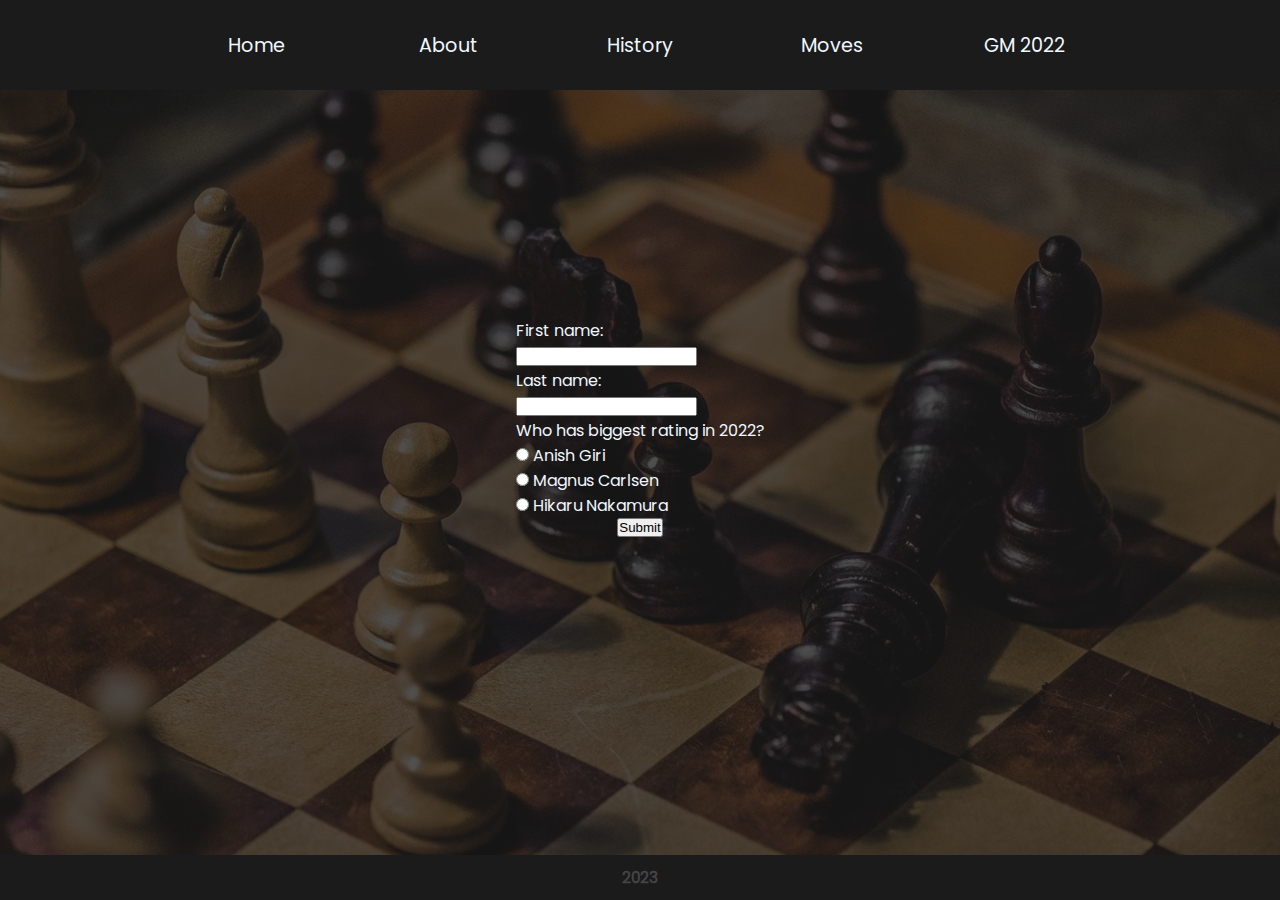
<file: Web Coding/First Work - Chess 2022/html/test.html>
<!DOCTYPE html>
<html lang="en">
<head>
    <meta charset="UTF-8">
    <meta http-equiv="X-UA-Compatible" content="IE=edge">
    <meta name="viewport" content="width=device-width, initial-scale=1.0">
    <link rel="stylesheet" href="../css/test.css">
    <!--<link rel="stylesheet" href="./css/main.css">-->
    <title>Chess 2023</title>
</head>
<body>
    <div id="container">
        <div id="navBar">
            <div id="headerActive">
                <a href="../index.html">Home<p> </p></a>
                <a href="../html/about.html">About<p> </p></a>
                <a href="../html/history.html">History<p> </p></a>
                <a href="../html/moves.html">Moves<p> </p></a>
                <a href="../html/GM.html">GM 2022<p> </p></a>
            </div>
        </div>
        <div id="list"><p> </p>
            <form>
                <label for="fname">First name:</label><br>
                <input type="text" id="fname" name="fname" required><br>
                <label for="lname">Last name:</label><br>
                <input type="text" id="lname" name="lname" required>

                <p>Who has biggest rating in 2022?</p>
                <input type="radio" id="anish" name="bigRate" value="an">
                <label for="anish">Anish Giri</label><br>
                <input type="radio" id="magnus" name="bigRate" value="ma">
                <label for="magnus">Magnus Carlsen</label><br>
                <input type="radio" id="hikaru" name="bigRate" value="hi">
                <label for="hikaru">Hikaru Nakamura</label>
            </form>
            <button id="submit">Submit</button>
            <p id="result" class="pass"></p>
        </div>
        <div id="footer"><p>2023</p></div>
    </div>
    <script src="../js/test.js"></script>
</body>
</html>
</file>
<file: Web Coding/First Work - Chess 2022/css/test.css>
*{
    margin: 0;
    padding: 0;
}

body::-webkit-scrollbar {
    display: none;
}

@font-face {
    font-family: pencilFont;
    src: url(../fonts/FrederickatheGreat-Regular.ttf);
}

@font-face {
    font-family: popins;
    src: url(../fonts/Poppins-Regular.ttf);
}

#navBar {
    position: fixed;
    width: 100vw;
    height: 10vh;
    z-index: 20;
    background: #1b1b1b;

    display: flex;
    justify-content: center;
    align-items: flex-start;
}

#navBar a {
    width: 15vw;
    text-decoration: none;
    color: aliceblue;
    font-size: 1.5vw;
    font-family: popins;
    /*border-style: solid;*/

    display: flex;
    flex-direction: column;
    justify-content: center;
    align-items: center;
}

#navBar #active {
    font-weight: bold;
}

#navBar a:hover p {
    height: 1px;
    width: 75%;
    background-color: aliceblue;
}

#headerActive {
    width: 100vw;
    height: 100%;
    display: flex;
    justify-content: center;
    align-items: center;
}

#container {
    background-image: url(../img/mainBg.jpg);
    background-size: cover;
    background-position: center;
    height: 100vh;
    color: aliceblue;
    font-family: popins;
}

div#header {
    position: relative;
    height: 5vh;
    background: #1b1b1b;
}

div#list {
    position: absolute;
    float: left;
    width: 100vw;
    height: 95vh;
    background: #1b1b1bc4;

    display: flex;
    flex-direction: column;
    justify-content: center;
    align-items: center;
}

div#list div {
    width: 80%;
    display: flex;
    flex-direction: column;
    justify-content: center;
    align-items: flex-start;
}

div#image img {
    width: 30vw;
}

div#footer {
    position: absolute;
    bottom: 0;
    height: 5vh;
    width: 100vw;
    background: #1b1b1b;

    display: flex;
    justify-content: center;
    align-items: center;
    color: #444444;
    font-family: popins;
    font-weight: bold;
    font-size: 1.2vw;
}

.pass{
    color: greenyellow;
}

.fail{
    color: rgb(255, 61, 61);
}
</file>
